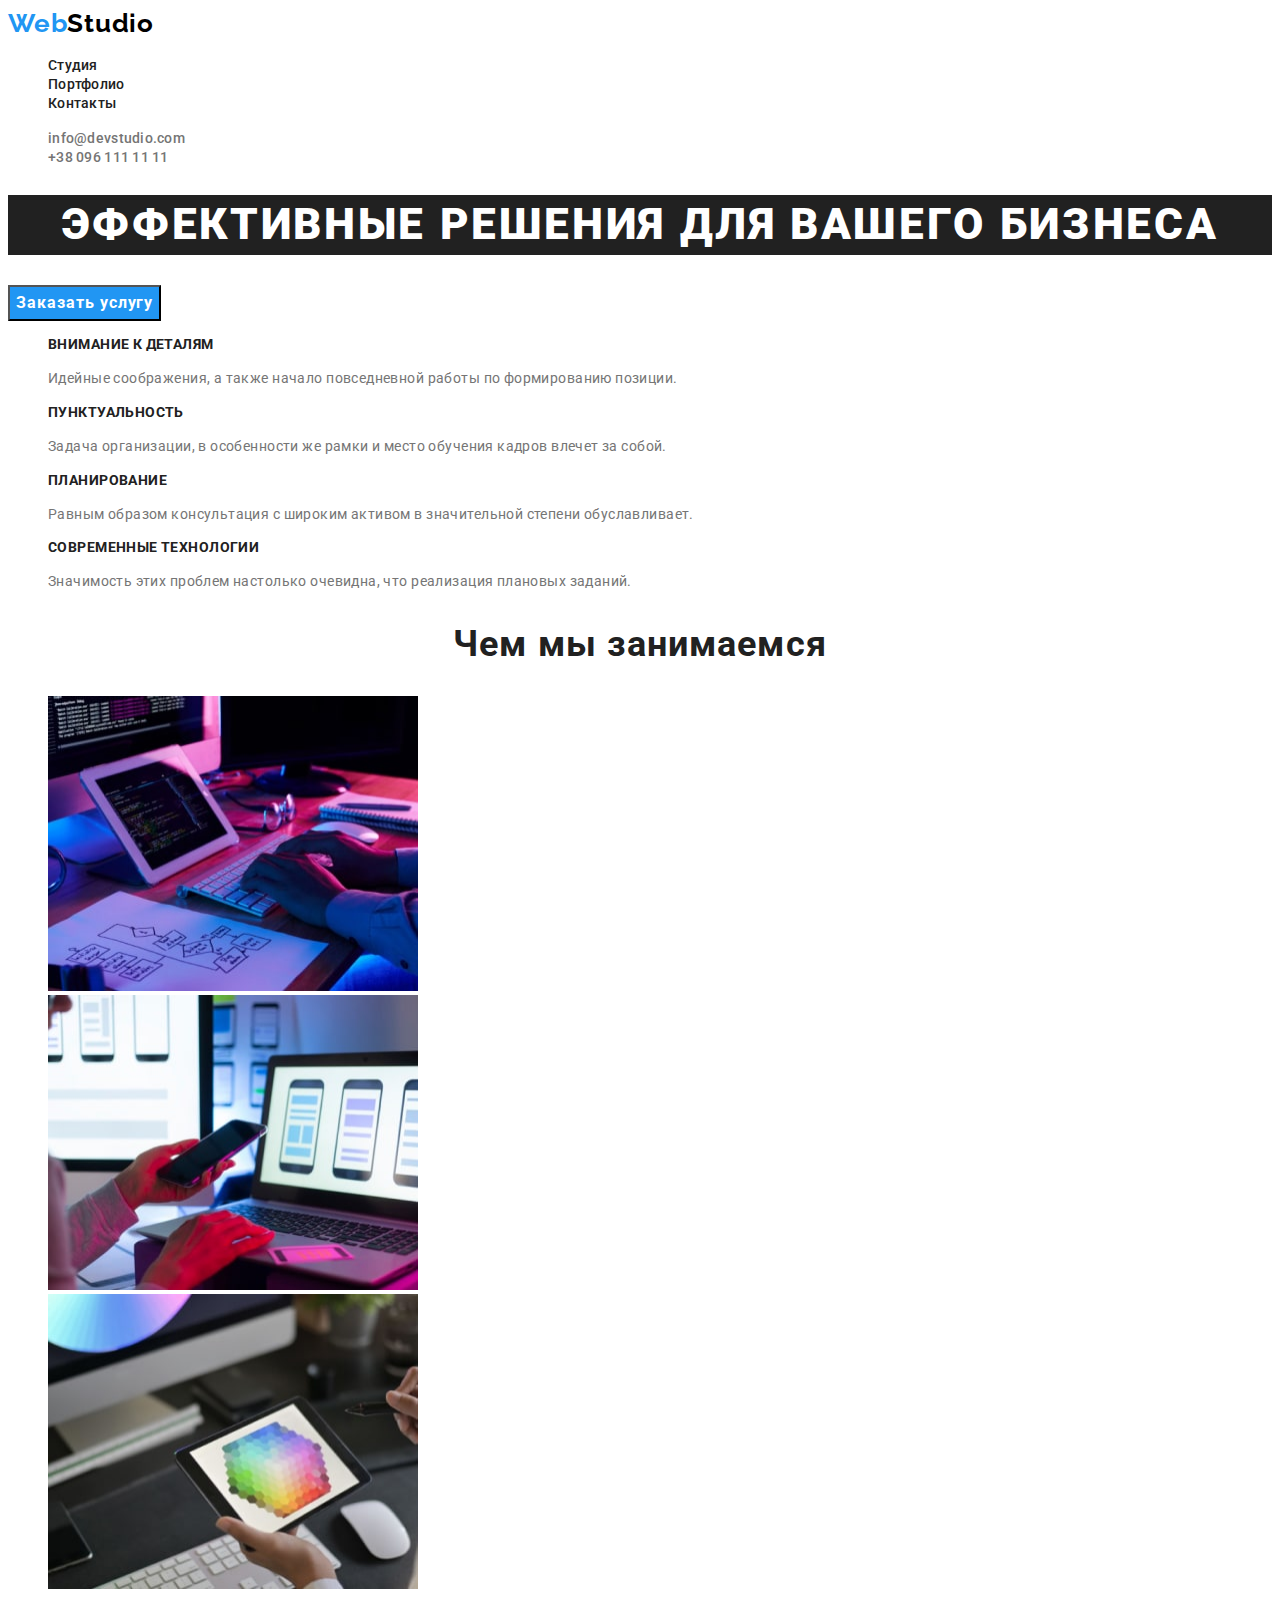
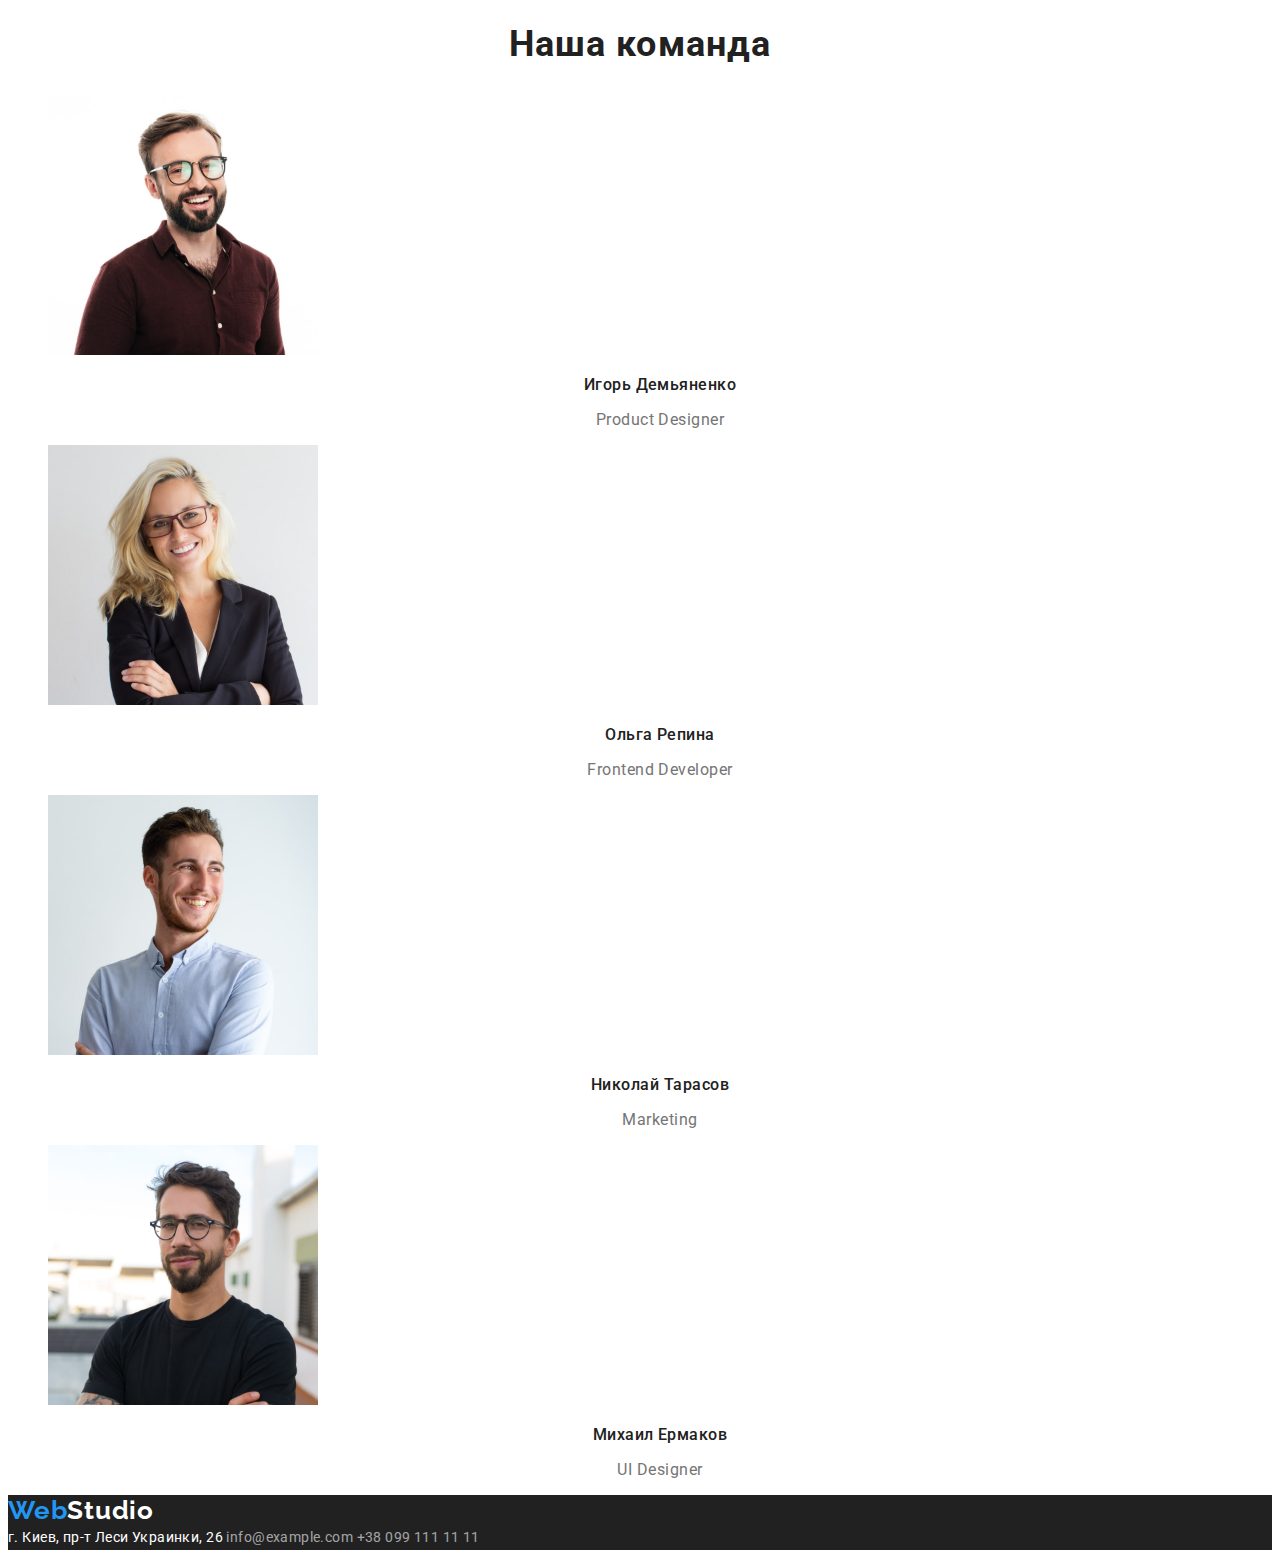
<file: index.html>
<!DOCTYPE html>
<html lang="ru">
  <head>
    <meta charset="UTF-8" />
    <meta http-equiv="X-UA-Compatible" content="IE=edge" />
    <meta name="viewport" content="width=device-width, initial-scale=1.0" />
    <link rel="preconnect" href="https://fonts.googleapis.com" />
    <link rel="preconnect" href="https://fonts.gstatic.com" crossorigin />
    <link
      href="https://fonts.googleapis.com/css2?family=Raleway:wght@700&family=Roboto:wght@400;500;700;900&display=swap"
      rel="stylesheet"
    />
    <title>WebStudio</title>
    <link rel="stylesheet" href="./css/styles.css" />
  </head>
  <body>
    <!-- HEADER  -->
    <header class="header">
      <nav class="header-nav">
        <a href="" class="header-logo link">
          Web<span class="logo">Studio</span></a
        >
        <ul class="header-list list">
          <li class="header-item">
            <a href="./index.html" class="header-link link">Студия</a>
          </li>
          <li class="header-item">
            <a href="./portfolio.html" class="header-link link">Портфолио</a>
          </li>
          <li class="header-item">
            <a href="" class="header-link link">Контакты</a>
          </li>
        </ul>
      </nav>
      <ul class="header-contact list">
        <li><a href="" class="header-mail link">info@devstudio.com</a></li>
        <li><a href="" class="header-tel link">+38 096 111 11 11</a></li>
      </ul>
    </header>
    <main>
      <!-- HIRO -->
      <div>
        <section class="hiro">
          <h1 class="hiro-title">Эффективные решения для вашего бизнеса</h1>
          <button type="button" class="hiro-btn">Заказать услугу</button>
        </section>
      </div>
      <!-- SPECIFICATION -->
      <section class="specification">
        <ul class="specification-list list">
          <li class="specification-item">
            <h3 class="specification-title">Внимание к деталям</h3>
            <p class="specification-text">
              Идейные соображения, а также начало повседневной работы по
              формированию позиции.
            </p>
          </li>
          <li class="specification-item">
            <h3 class="specification-title">Пунктуальность</h3>
            <p class="specification-text">
              Задача организации, в особенности же рамки и место обучения кадров
              влечет за собой.
            </p>
          </li>
          <li class="specification-item">
            <h3 class="specification-title">Планирование</h3>
            <p class="specification-text">
              Равным образом консультация с широким активом в значительной
              степени обуславливает.
            </p>
          </li>
          <li class="specification-item">
            <h3 class="specification-title">Современные технологии</h3>
            <p class="specification-text">
              Значимость этих проблем настолько очевидна, что реализация
              плановых заданий.
            </p>
          </li>
        </ul>
      </section>
      <!-- PROGEKT -->
      <section class="progekt">
        <h2 class="progekt-title">Чем мы занимаемся</h2>
        <ul class="title-list list">
          <li class="progekt-item">
            <img
              src="./images/box1.jpg"
              alt="Верстка кода на планшете"
              width="370"
              height="295"
            />
          </li>
          <li class="progekt-item">
            <img
              src="./images/box2.jpg"
              alt="Смартфон и ноутбук"
              width="370"
              height="295"
            />
          </li>
          <li class="progekt-item">
            <img
              src="./images/box3.jpg"
              alt="Палитра цветов на планшете"
              width="370"
              height="295"
            />
          </li>
        </ul>
      </section>
      <!-- TEAM -->
      <section class="team">
        <h2 class="team-title">Наша команда</h2>
        <ul class="team-list list">
          <li class="team-item">
            <img
              src="./images/photo1.jpg"
              alt="Фото Игорь Демьяненко"
              width="270"
              height="260"
            />
            <h3 class="team-name">Игорь Демьяненко</h3>
            <p lang="en" class="team-text">Product Designer</p>
          </li>
          <li class="team-item">
            <img
              src="./images/photo2.jpg"
              alt="Фото Ольга Репина"
              width="270"
              height="260"
            />
            <h3 class="team-name">Ольга Репина</h3>
            <p lang="en" class="team-text">Frontend Developer</p>
          </li>
          <li class="team-item">
            <img
              src="./images/photo3.jpg"
              alt="Фото Николай Тарасов"
              width="270"
              height="260"
            />
            <h3 class="team-name">Николай Тарасов</h3>
            <p lang="en" class="team-text">Marketing</p>
          </li>
          <li class="team-item">
            <img
              src="./images/photo4.jpg"
              alt="Фото Михаил Ермаков"
              width="270"
              height="260"
            />
            <h3 class="team-name">Михаил Ермаков</h3>
            <p lang="en" class="team-text">UI Designer</p>
          </li>
        </ul>
      </section>
    </main>
    <!-- FOOTER -->
    <footer class="footer">
      <a href="" class="footer-logo link">
        Web<span class="logo-footer">Studio</span>
      </a>
      <address class="footer-address link">
        г. Киев, пр-т Леси Украинки, 26
        <a href="info@example.com" class="footer-mail link">info@example.com</a>
        <a href="+380991111111" class="footer-tel link">+38 099 111 11 11</a>
      </address>
    </footer>
  </body>
</html>
</file>
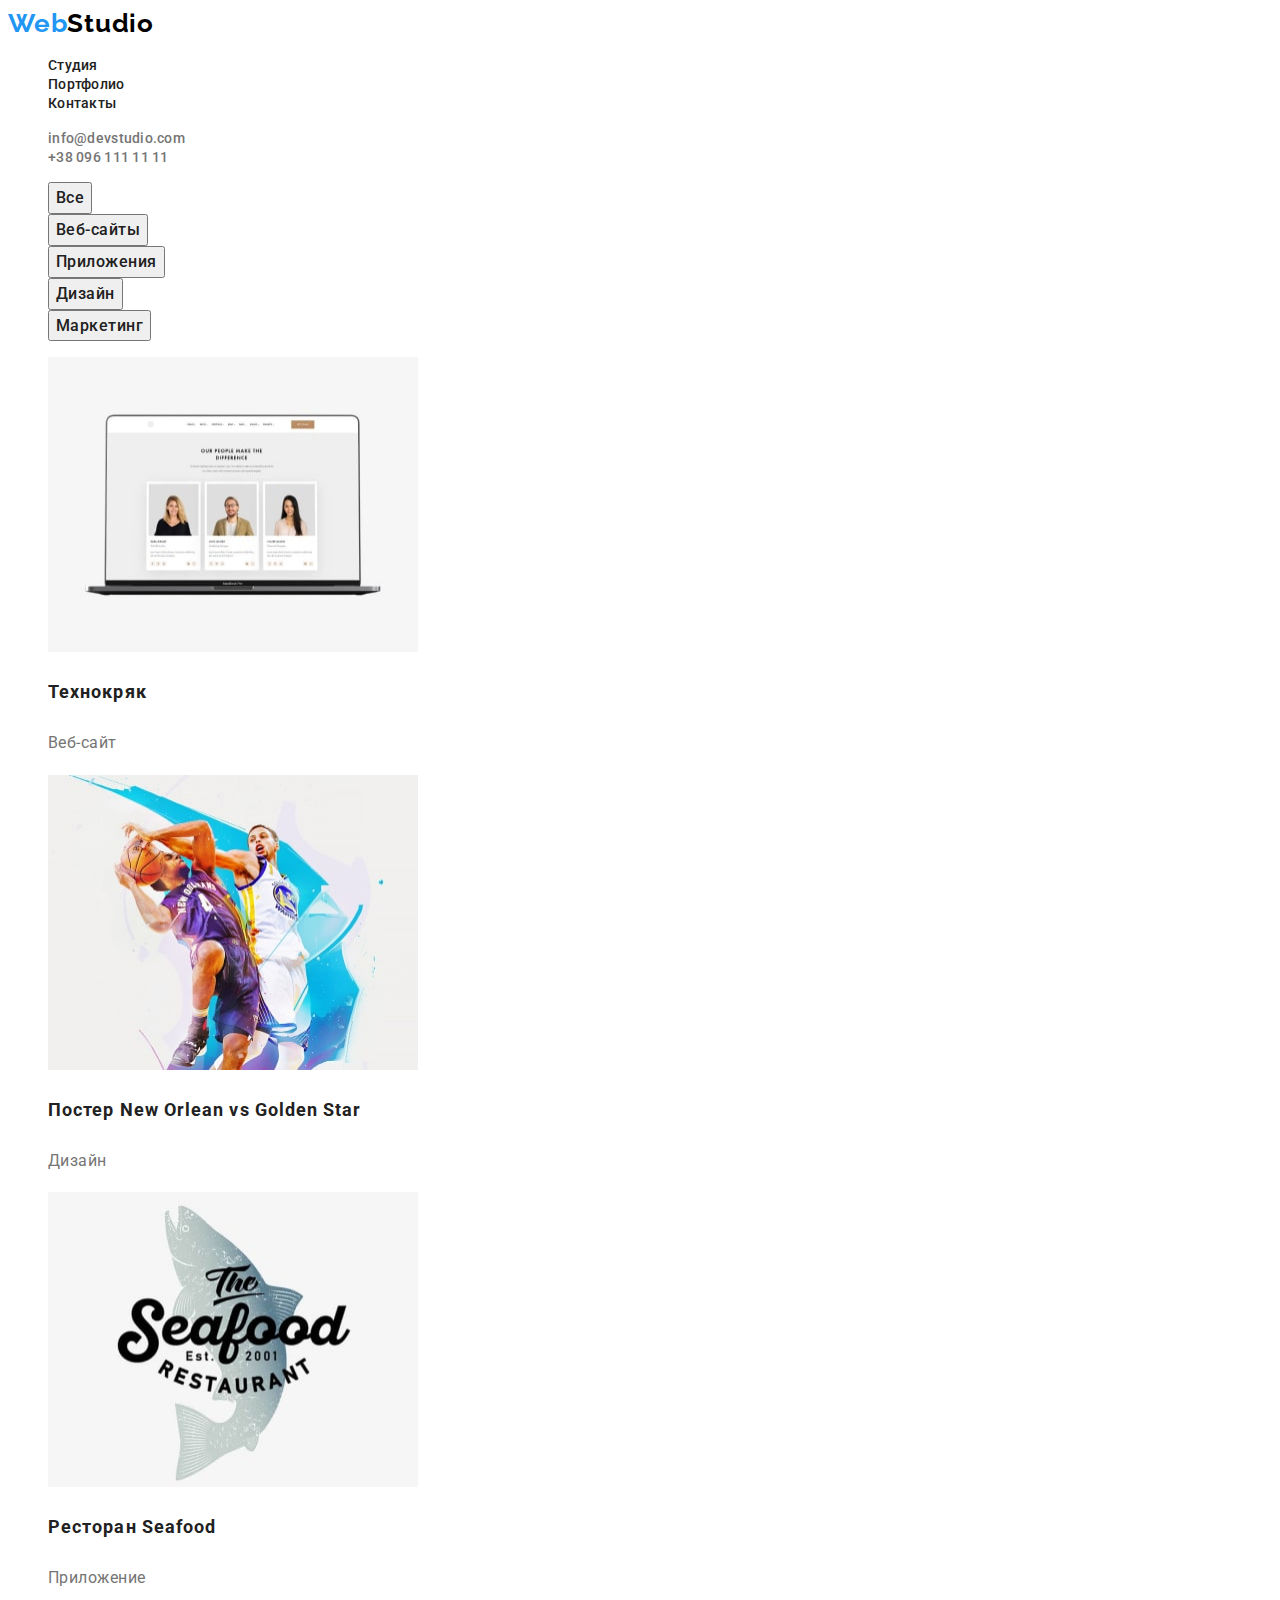
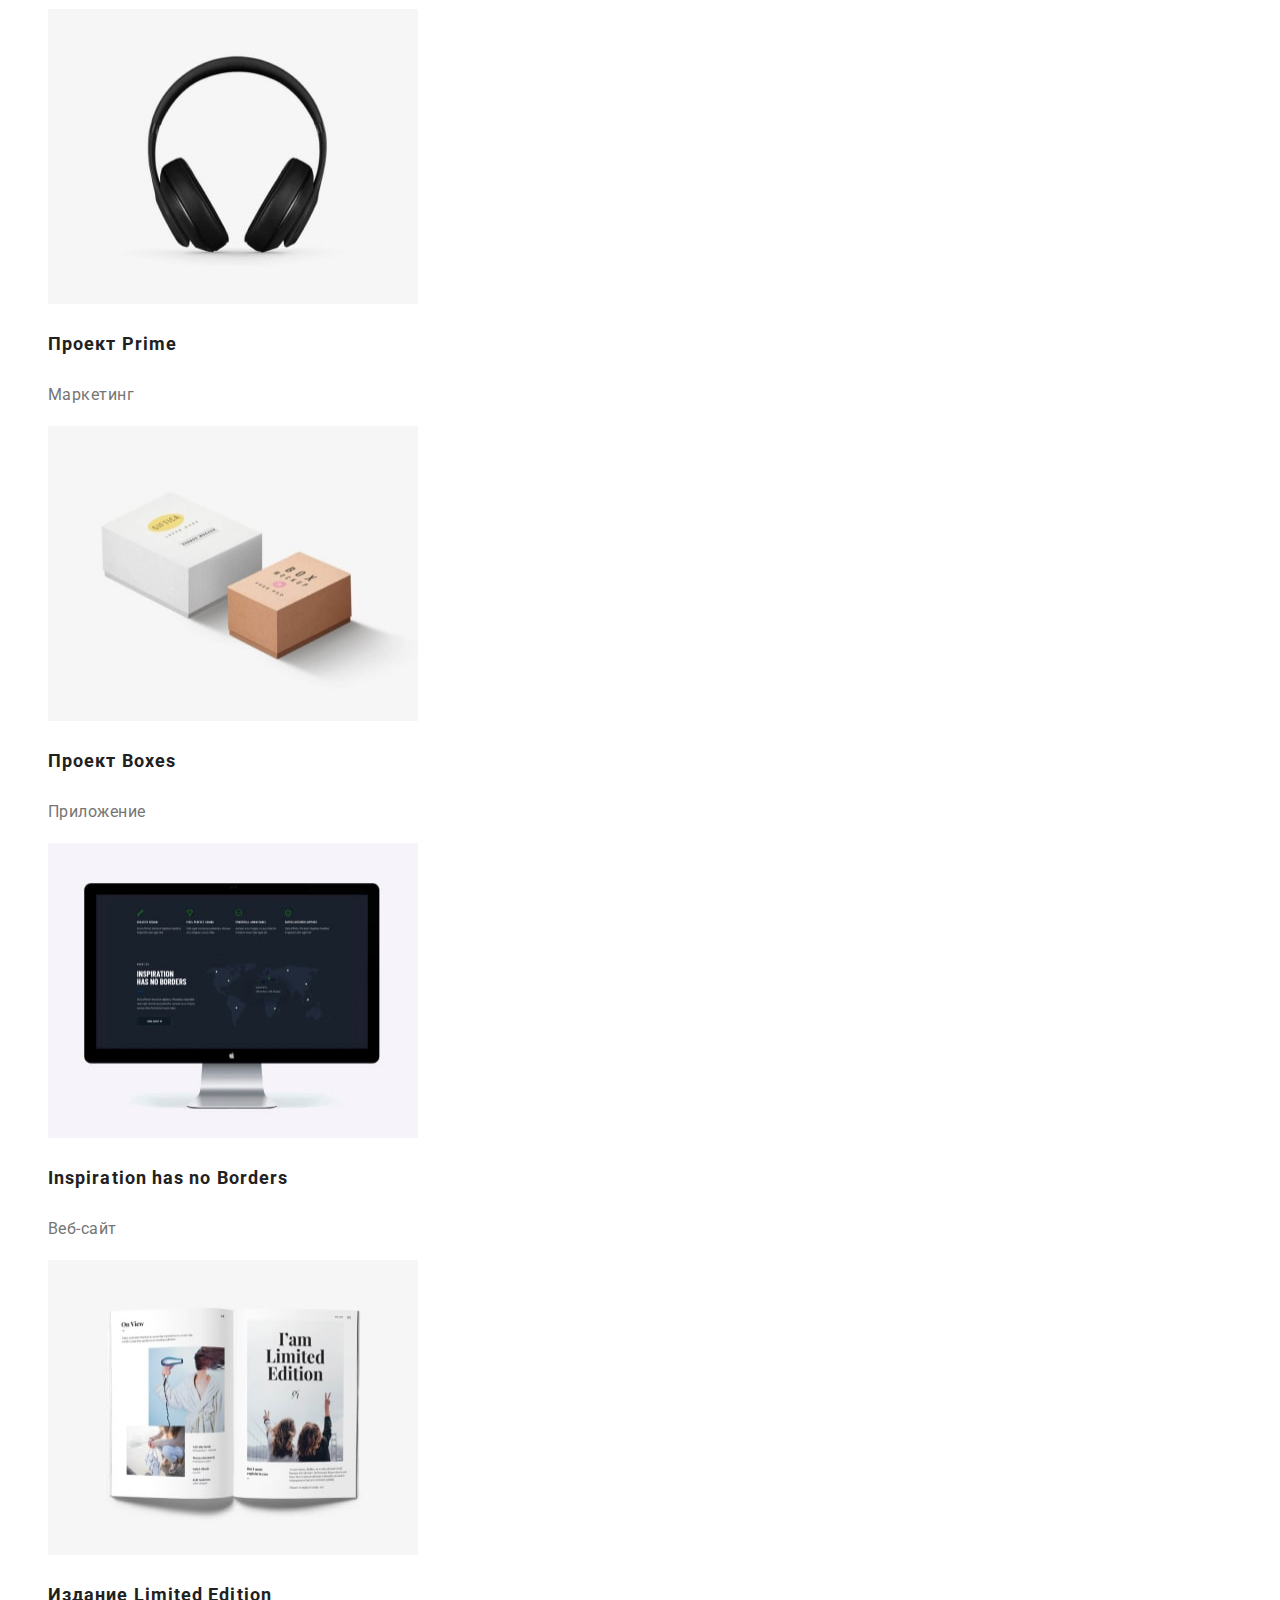
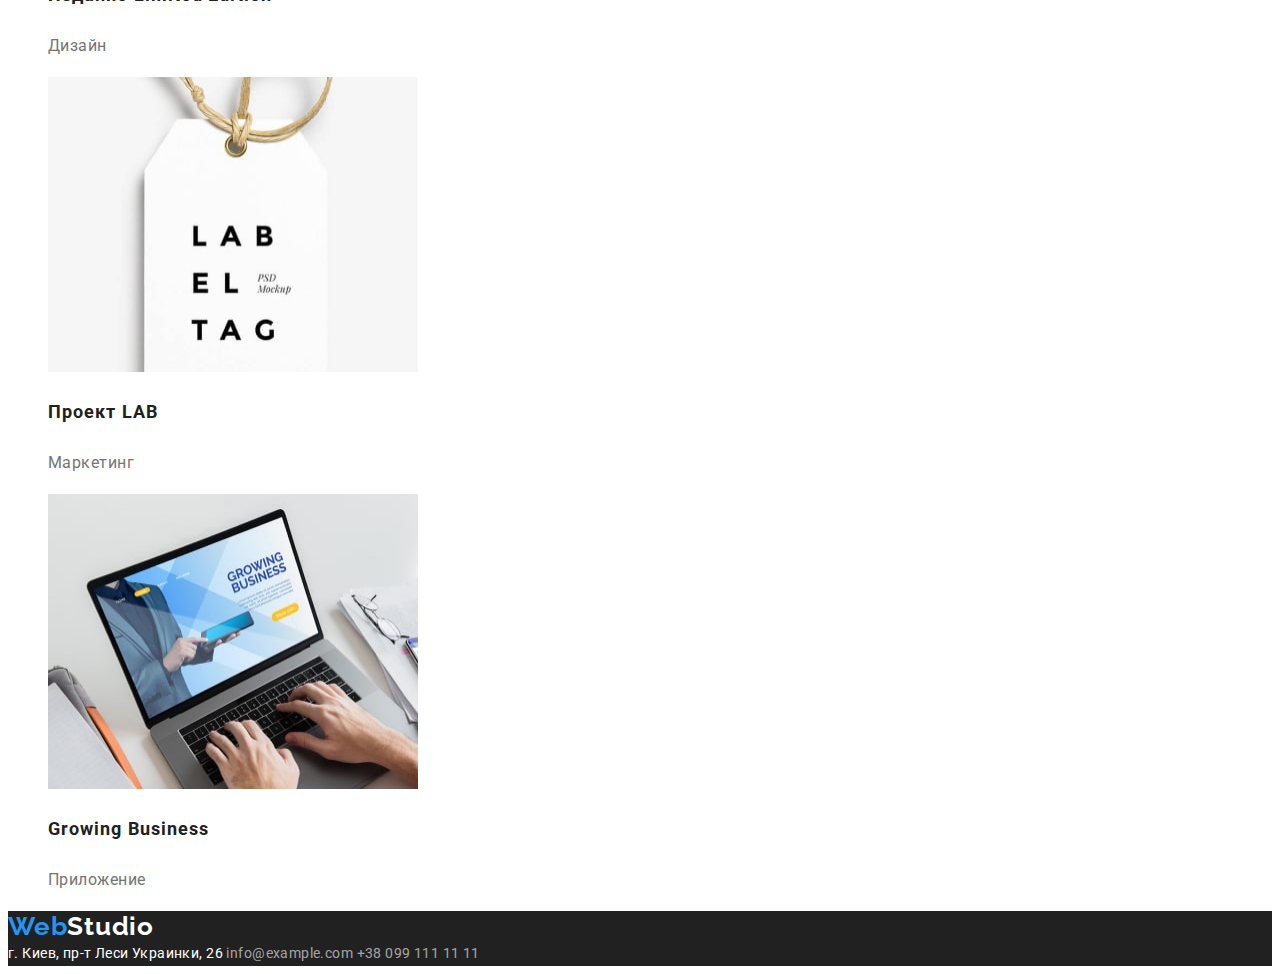
<file: portfolio.html>
<!DOCTYPE html>
<html lang="ru">
  <head>
    <meta charset="UTF-8" />
    <meta http-equiv="X-UA-Compatible" content="IE=edge" />
    <meta name="viewport" content="width=device-width, initial-scale=1.0" />
    <link rel="preconnect" href="https://fonts.googleapis.com" />
    <link rel="preconnect" href="https://fonts.gstatic.com" crossorigin />
    <link
      href="https://fonts.googleapis.com/css2?family=Raleway:wght@700&family=Roboto:wght@400;500;700;900&display=swap"
      rel="stylesheet"
    />
    <title>WebStudio</title>
    <link rel="stylesheet" href="./css/styles.css" />
  </head>
  <body>
    <!-- HEADER  -->
    <header class="header">
      <nav class="header-nav">
        <a href="" class="header-logo link">
          Web<span class="logo">Studio</span></a
        >
        <ul class="header-list list">
          <li class="header-item">
            <a href="./index.html" class="header-link link">Студия</a>
          </li>
          <li class="header-item">
            <a href="./portfolio.html" class="header-link link">Портфолио</a>
          </li>
          <li class="header-item">
            <a href="" class="header-link link">Контакты</a>
          </li>
        </ul>
      </nav>
      <ul class="header-contact list">
        <li><a href="" class="header-mail link">info@devstudio.com</a></li>
        <li><a href="" class="header-tel link">+38 096 111 11 11</a></li>
      </ul>
    </header>
    <!-- PORTFOLIO -->
    <main>
      <!-- FILTERS -->
      <section class="filters">
        <ul class="filters-list list">
          <li><button type="button" class="filters-btn">Все</button></li>
          <li><button type="button" class="filters-btn">Веб-сайты</button></li>
          <li><button type="button" class="filters-btn">Приложения</button></li>
          <li><button type="button" class="filters-btn">Дизайн</button></li>
          <li><button type="button" class="filters-btn">Маркетинг</button></li>
        </ul>
        <!-- WORKS -->
        <ul class="works-list list">
          <li class="works-item">
            <img
              src="./images/project1.jpg"
              alt="Ноутбук с сайтом"
              width="370"
              height="295"
            />
            <h3 class="works-title">Технокряк</h3>
            <p class="works-text">Веб-сайт</p>
          </li>
          <li class="works-item">
            <img
              src="./images/project2.jpg"
              alt="Постер с двумя баскетболистами"
              width="370"
              height="295"
            />
            <h3 class="works-title">Постер New Orlean vs Golden Star</h3>
            <p class="works-text">Дизайн</p>
          </li>
          <li class="works-item">
            <img
              src="./images/project3.jpg"
              alt="Эмблема с рыбой"
              width="370"
              height="295"
            />
            <h3 class="works-title">Ресторан Seafood</h3>
            <p class="works-text">Приложение</p>
          </li>
          <li class="works-item">
            <img
              src="./images/project4.jpg"
              alt="Наушники"
              width="370"
              height="295"
            />
            <h3 class="works-title">Проект Prime</h3>
            <p class="works-text">Маркетинг</p>
          </li>
          <li class="works-item">
            <img
              src="./images/project5.jpg"
              alt="Две коробки"
              width="370"
              height="295"
            />
            <h3 class="works-title">Проект Boxes</h3>
            <p class="works-text">Приложение</p>
          </li>
          <li class="works-item">
            <img
              src="./images/project6.jpg"
              alt="Черный монитор"
              width="370"
              height="295"
            />
            <h3 class="works-title">Inspiration has no Borders</h3>
            <p class="works-text">Веб-сайт</p>
          </li>
          <li class="works-item">
            <img
              src="./images/project7.jpg"
              alt="Открытая книга"
              width="370"
              height="295"
            />
            <h3 class="works-title">Издание Limited Edition</h3>
            <p class="works-text">Дизайн</p>
          </li>
          <li class="works-item">
            <img
              src="./images/project8.jpg"
              alt="Белая лейба"
              width="370"
              height="295"
            />
            <h3 class="works-title">Проект LAB</h3>
            <p class="works-text">Маркетинг</p>
          </li>
          <li class="works-item">
            <img
              src="./images/project9.jpg"
              alt="Ноутбук и две руки"
              width="370"
              height="295"
            />
            <h3 class="works-title">Growing Business</h3>
            <p class="works-text">Приложение</p>
          </li>
        </ul>
      </section>
    </main>
    <!-- FOOTER -->
    <footer class="footer">
      <a href="" class="footer-logo link">
        Web<span class="logo-footer">Studio</span>
      </a>
      <address class="footer-address link">
        г. Киев, пр-т Леси Украинки, 26
        <a href="info@example.com" class="footer-mail link">info@example.com</a>
        <a href="+380991111111" class="footer-tel link">+38 099 111 11 11</a>
      </address>
    </footer>
  </body>
</html>
</file>
<file: css/styles.css>
:root {
  /* --btn-color: #212121; */
  --title-color: #212121;
  --text-color: #757575;
  --accent-color: #2196f3;
}

body {
  font-family: "Roboto", sans-serif;
  color: #212121;
}
.list {
  list-style: none;
}
.link {
  text-decoration: none;
  font-style: normal;
}

/* =============HEADER================*/

.header-logo {
  font-family: "Raleway", sans-serif;
  font-weight: 700;
  font-size: 26px;
  line-height: 1.19;
  letter-spacing: 0.03em;
  color: var(--accent-color);
}
.logo {
  color: #000000;
}
.header-link {
  font-weight: 500;
  font-size: 14px;
  line-height: 1.14;
  letter-spacing: 0.02em;
  color: var(--btn-color);
}
.header-link:hover,
.header-link:focus {
  color: var(--accent-color);
}
.header-mail {
  font-weight: 500;
  font-size: 14px;
  line-height: 1.14;
  letter-spacing: 0.02em;
  color: var(--text-color);
}
.header-mail:hover,
.header-mail:focus {
  color: var(--accent-color);
}
.header-tel {
  font-weight: 500;
  font-size: 14px;
  line-height: 1.14;
  letter-spacing: 0.02em;
  color: var(--text-color);
}
.header-tel:hover,
.header-tel:focus {
  color: var(--accent-color);
}

/* =============HIRO================*/

.hiro-title {
  font-weight: 900;
  font-size: 44px;
  line-height: 1.36;
  text-align: center;
  letter-spacing: 0.06em;
  text-transform: uppercase;
  color: #ffffff;
  background-color: #212121;
}
.hiro-btn {
  font-family: inherit;
  font-weight: 700;
  font-size: 16px;
  line-height: 1.88;
  display: flex;
  align-items: center;
  text-align: center;
  letter-spacing: 0.06em;
  color: #ffffff;
  background-color: var(--accent-color);
  cursor: pointer;
}

/* =============SPECIFICATION================*/

.specification-title {
  font-weight: 700;
  font-size: 14px;
  line-height: 1.14;
  letter-spacing: 0.03em;
  text-transform: uppercase;
  color: var(--title-color);
}
.specification-text {
  font-weight: 400;
  font-size: 14px;
  line-height: 1.71;
  letter-spacing: 0.03em;
  color: var(--text-color);
}

/* =============PROGEKT================*/

.progekt-title {
  font-weight: 700;
  font-size: 36px;
  line-height: 1.16;
  text-align: center;
  letter-spacing: 0.03em;
  color: var(--title-color);
}

/* =============TEAM================*/

.team-title {
  font-weight: 700;
  font-size: 36px;
  line-height: 42px;
  text-align: center;
  letter-spacing: 0.03em;
  color: var(--title-color);
}
.team-name {
  font-weight: 500;
  font-size: 16px;
  line-height: 1.19;
  text-align: center;
  letter-spacing: 0.03em;
  color: var(--title-color);
}
.team-text {
  font-weight: 400;
  font-size: 16px;
  line-height: 1.19;
  text-align: center;
  letter-spacing: 0.03em;
  color: var(--text-color);
}

/* =============FILTERS================*/

.filters-btn {
  font-family: inherit;
  font-style: normal;
  font-weight: 500;
  font-size: 16px;
  line-height: 1.62;
  text-align: center;
  letter-spacing: 0.03em;
  color: var(--title-color);
}
.filters-btn:hover,
.filters-btn:focus {
  color: #ffffff;
  cursor: pointer;
}

/* =============WORKS================*/

.works-title {
  font-weight: 700;
  font-size: 18px;
  line-height: 2;
  letter-spacing: 0.06em;
  color: var(--title-color);
}
.works-text {
  font-weight: 400;
  font-size: 16px;
  line-height: 1.88;
  letter-spacing: 0.03em;
  color: var(--text-color);
}

/* =============FOOTER================*/

.footer {
  background-color: #212121;
}
.footer-logo {
  font-family: "Raleway";
  font-weight: 700;
  font-size: 26px;
  line-height: 1.19;
  letter-spacing: 0.03em;
  color: #2196f3;
}
.logo-footer {
  color: #ffffff;
}
.footer-address {
  font-weight: 400;
  font-size: 14px;
  line-height: 1.71;
  letter-spacing: 0.03em;
  color: #ffffff;
}
.footer-mail {
  font-size: 14px;
  line-height: 1.71;
  letter-spacing: 0.03em;
  color: rgba(255, 255, 255, 0.6);
}
.footer-mail:hover,
.footer-mail:focus {
  color: var(--accent-color);
}
.footer-tel {
  font-size: 14px;
  line-height: 1.71;
  letter-spacing: 0.03em;
  color: rgba(255, 255, 255, 0.6);
}
.footer-tel:hover,
.footer-tel:focus {
  color: var(--accent-color);
}
</file>
